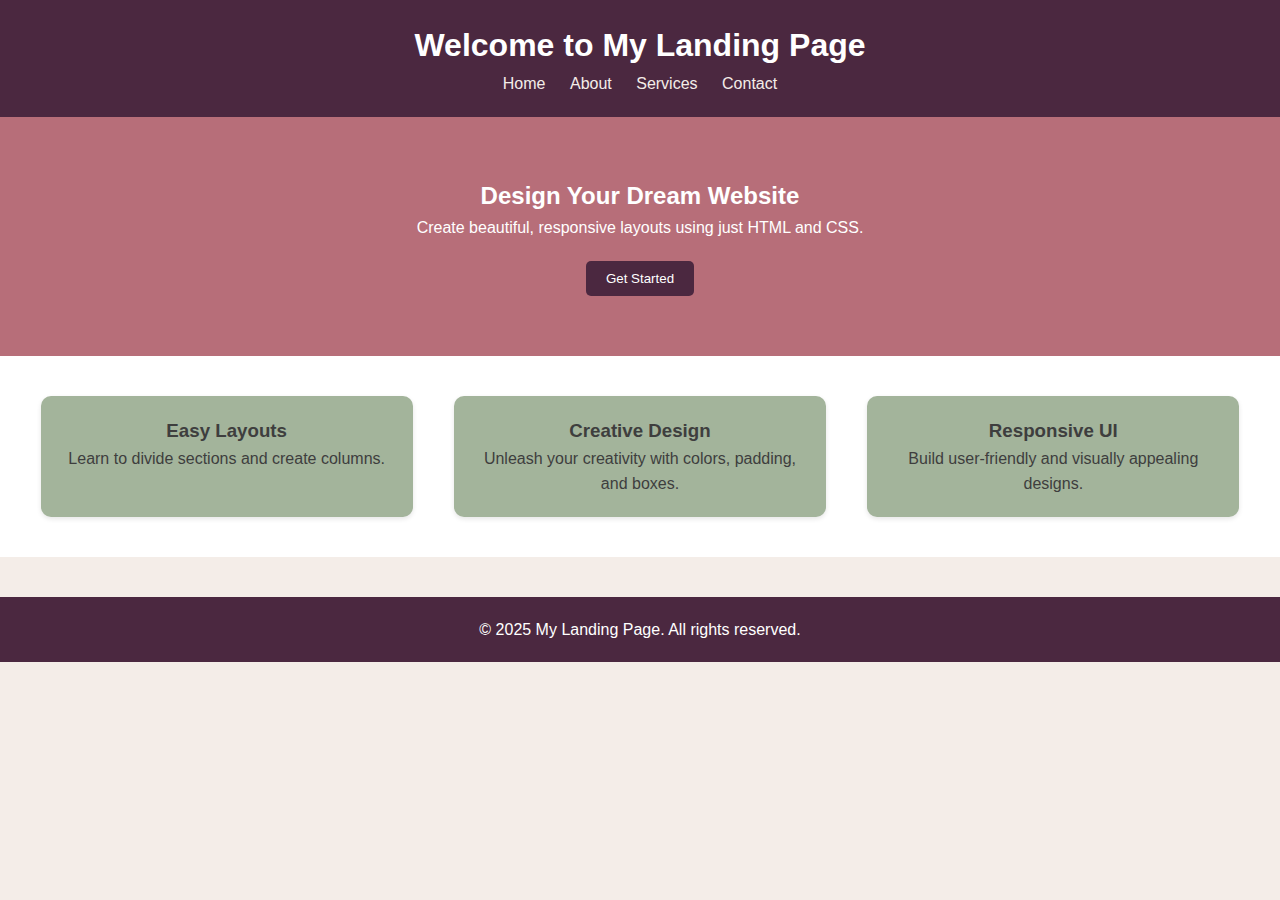
<file: index.html>
<!DOCTYPE html>
<html lang="en">
<head>
  <meta charset="UTF-8" />
  <meta name="viewport" content="width=device-width, initial-scale=1.0" />
  <title>My Landing Page</title>
  <link rel="stylesheet" href="style.css" />
</head>
<body>
  <header>
    <h1>Welcome to My Landing Page</h1>
    <nav>
      <a href="#">Home</a>
      <a href="#">About</a>
      <a href="#">Services</a>
      <a href="#">Contact</a>
    </nav>
  </header>

  <section class="hero">
    <h2>Design Your Dream Website</h2>
    <p>Create beautiful, responsive layouts using just HTML and CSS.</p>
    <button>Get Started</button>
  </section>

  <section class="features">
    <div class="feature-box">
      <h3>Easy Layouts</h3>
      <p>Learn to divide sections and create columns.</p>
    </div>
    <div class="feature-box">
      <h3>Creative Design</h3>
      <p>Unleash your creativity with colors, padding, and boxes.</p>
    </div>
    <div class="feature-box">
      <h3>Responsive UI</h3>
      <p>Build user-friendly and visually appealing designs.</p>
    </div>
  </section>

  <footer>
    <p>&copy; 2025 My Landing Page. All rights reserved.</p>
  </footer>
</body>
</html>
</file>
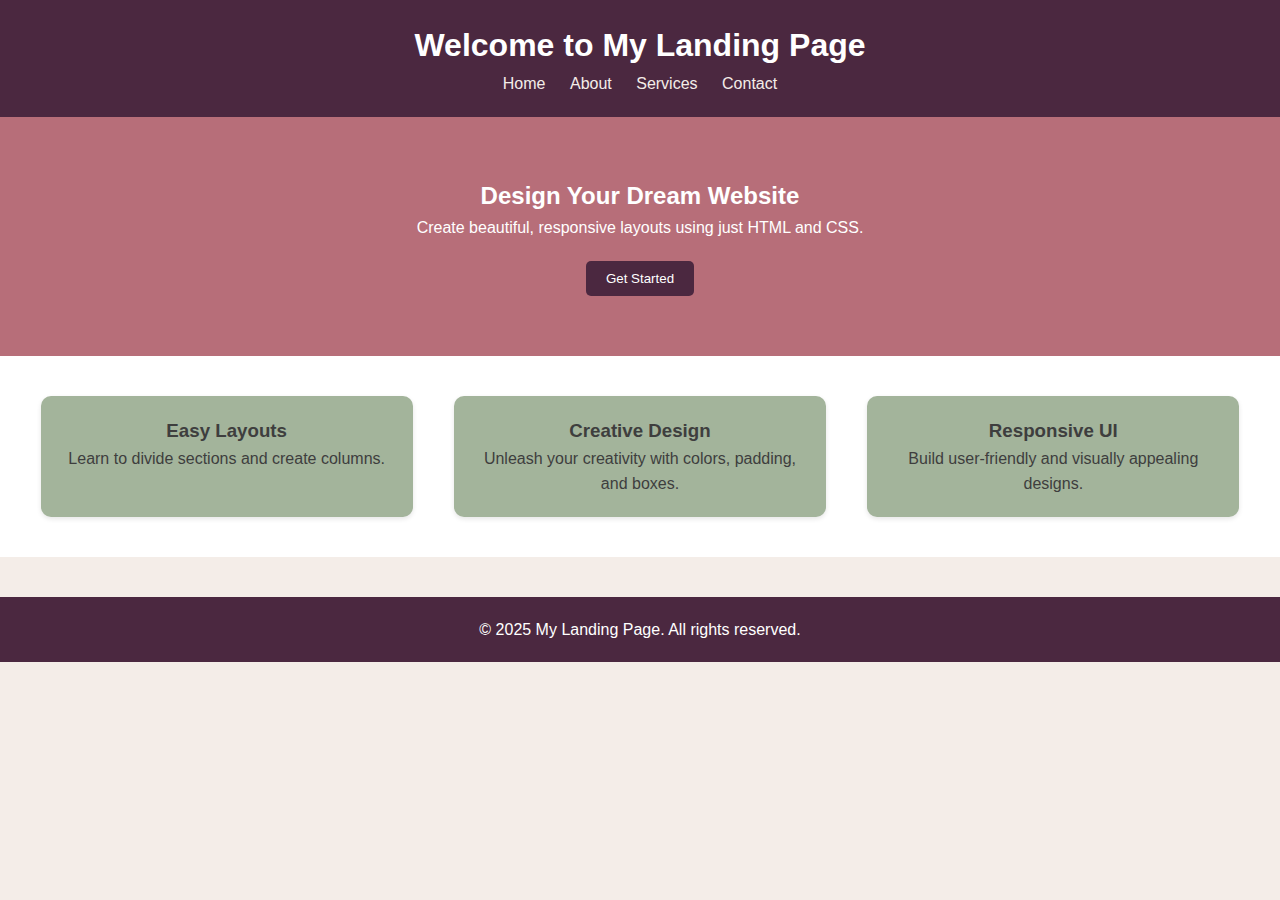
<file: task1.html>
<!DOCTYPE html>
<html lang="en">
<head>
  <meta charset="UTF-8" />
  <meta name="viewport" content="width=device-width, initial-scale=1.0" />
  <title>My Landing Page</title>
  <link rel="stylesheet" href="t1.css" />
</head>
<body>
  <header>
    <h1>Welcome to My Landing Page</h1>
    <nav>
      <a href="#">Home</a>
      <a href="#">About</a>
      <a href="#">Services</a>
      <a href="#">Contact</a>
    </nav>
  </header>

  <section class="hero">
    <h2>Design Your Dream Website</h2>
    <p>Create beautiful, responsive layouts using just HTML and CSS.</p>
    <button>Get Started</button>
  </section>

  <section class="features">
    <div class="feature-box">
      <h3>Easy Layouts</h3>
      <p>Learn to divide sections and create columns.</p>
    </div>
    <div class="feature-box">
      <h3>Creative Design</h3>
      <p>Unleash your creativity with colors, padding, and boxes.</p>
    </div>
    <div class="feature-box">
      <h3>Responsive UI</h3>
      <p>Build user-friendly and visually appealing designs.</p>
    </div>
  </section>

  <footer>
    <p>&copy; 2025 My Landing Page. All rights reserved.</p>
  </footer>
</body>
</html>
</file>
<file: style.css>
/* Basic Reset */
* {
    margin: 0;
    padding: 0;
    box-sizing: border-box;
  }
  
  /* Body Styling */
  body {
    font-family: Arial, sans-serif;
    line-height: 1.6;
    background-color: #f4ede8;
    color: #3e3e3e;
  }
  
  /* Header Styling */
  header {
    background-color: #4b2840;
    color: white;
    padding: 20px;
    text-align: center;
  }
  
  header nav a {
    color: #f4ede8;
    margin: 0 10px;
    text-decoration: none;
  }
  
  header nav a:hover {
    text-decoration: underline;
  }
  
  /* Hero Section */
  .hero {
    background-color: #b76e79;
    color: white;
    padding: 60px 20px;
    text-align: center;
  }
  
  .hero button {
    padding: 10px 20px;
    margin-top: 20px;
    background-color: #4b2840;
    border: none;
    color: white;
    cursor: pointer;
    border-radius: 5px;
  }
  
  .hero button:hover {
    background-color: #3e3e3e;
  }
  
  /* Features Section */
  .features {
    display: flex;
    justify-content: space-around;
    padding: 40px 20px;
    background-color: #fff;
  }
  
  .feature-box {
    background-color: #a3b49b;
    padding: 20px;
    border-radius: 10px;
    width: 30%;
    text-align: center;
    box-shadow: 0 2px 5px rgba(0,0,0,0.1);
  }
  
  /* Footer */
  footer {
    background-color: #4b2840;
    color: white;
    text-align: center;
    padding: 20px;
    margin-top: 40px;
  }
</file>
<file: t1.css>
/* Basic Reset */
* {
    margin: 0;
    padding: 0;
    box-sizing: border-box;
  }
  
  /* Body Styling */
  body {
    font-family: Arial, sans-serif;
    line-height: 1.6;
    background-color: #f4ede8;
    color: #3e3e3e;
  }
  
  /* Header Styling */
  header {
    background-color: #4b2840;
    color: white;
    padding: 20px;
    text-align: center;
  }
  
  header nav a {
    color: #f4ede8;
    margin: 0 10px;
    text-decoration: none;
  }
  
  header nav a:hover {
    text-decoration: underline;
  }
  
  /* Hero Section */
  .hero {
    background-color: #b76e79;
    color: white;
    padding: 60px 20px;
    text-align: center;
  }
  
  .hero button {
    padding: 10px 20px;
    margin-top: 20px;
    background-color: #4b2840;
    border: none;
    color: white;
    cursor: pointer;
    border-radius: 5px;
  }
  
  .hero button:hover {
    background-color: #3e3e3e;
  }
  
  /* Features Section */
  .features {
    display: flex;
    justify-content: space-around;
    padding: 40px 20px;
    background-color: #fff;
  }
  
  .feature-box {
    background-color: #a3b49b;
    padding: 20px;
    border-radius: 10px;
    width: 30%;
    text-align: center;
    box-shadow: 0 2px 5px rgba(0,0,0,0.1);
  }
  
  /* Footer */
  footer {
    background-color: #4b2840;
    color: white;
    text-align: center;
    padding: 20px;
    margin-top: 40px;
  }
</file>
